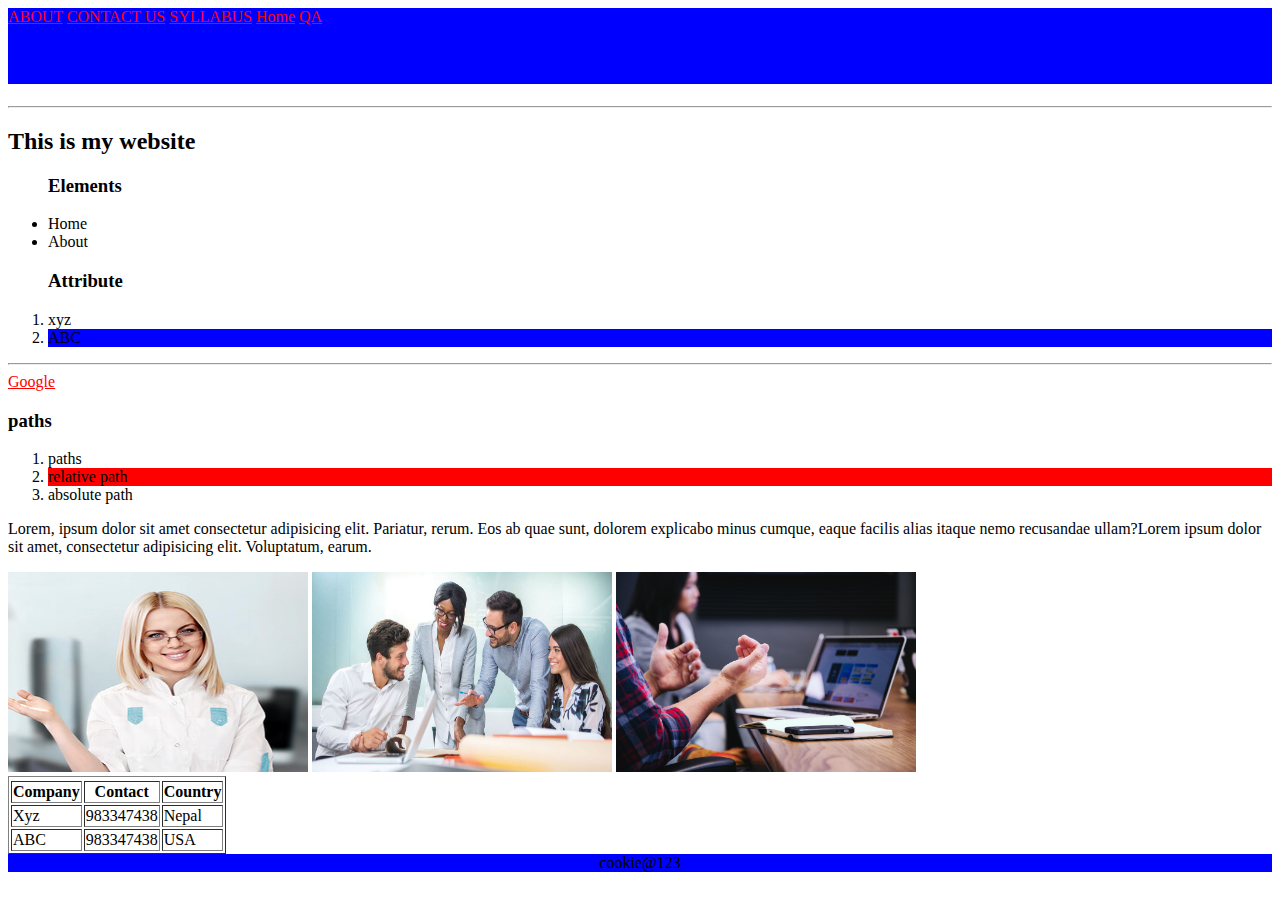
<file: index.html>
<!DOCTYPE html>
<html lang="en">
<head>
    <meta charset="UTF-8">
    <meta name="viewport" content="width=device-width, initial-scale=1.0">
    <title>Web</title>
</head>
<style>
   

    a{
        color:red;
    }
    h1{
        color:blue;
    }
    header{
        background-color: blue;;
    }
    #relative-path{
        background-color: red;
    }
    #abc{
        background-color: blue;
    }
    
    footer{
        text-align: center;
        background-color: blue;
    }
   
</style>
<body>
    <header>
        <a href="About">ABOUT</a>
        <a href="contactus">CONTACT US</a>
        <a href="Syllabus">SYLLABUS</a>
        <a href="./courses/python.html">Home</a>
        <a href="./qa.html">QA</a>
        <h1> welcome</h1>
    </header>

    <hr>
    <h2> This is my website</h2>
    <ul>
        <h3>Elements</h3>
        <li>Home</li>
        <li>About</li>
    </ul>
    <ol>
            <h3> Attribute</h3>
          
       <li>xyz</li>
       <li id="abc">ABC</li>
       </ol>
       <hr>
    <a href="https://www.google.com" target="_blank">Google</a>
    <h3>paths</h3>
    <ol>
        <li>paths</li>
        <li id="relative-path">relative path</li>
        <li>absolute path</li>
    </ol>
   
    <p> Lorem, ipsum dolor sit amet consectetur adipisicing elit. Pariatur, rerum. Eos ab quae sunt, dolorem explicabo minus cumque, eaque facilis alias itaque nemo recusandae ullam?Lorem ipsum dolor sit amet, consectetur adipisicing elit. Voluptatum, earum.</p>
    <img src="images/img1.jpg"width="300"height="200">
    <img src="images/img2.jpg" width="300" height="200">
    <img src="images/img3.jpg" width="300" height="200">
   <table border="1">
    <thead> <tr>
        <tbody>
            <th>Company</th>
        <th>Contact</th>
        <th>Country</th>
        </tr>
        </tbody>
        <tbody>
            <tr>
                <td>Xyz</td>
                <td>983347438</td>
                <td>Nepal</td>
            </tr>
        </tbody>
        <tbody>
            <tr>
                <td>ABC</td>
                <td>983347438</td>
                <td>USA</td>
            </tr>
        </tbody>
        </thead>
   </table>
  <footer>
    cookie@123
  </footer>
</body>
</html>
</file>
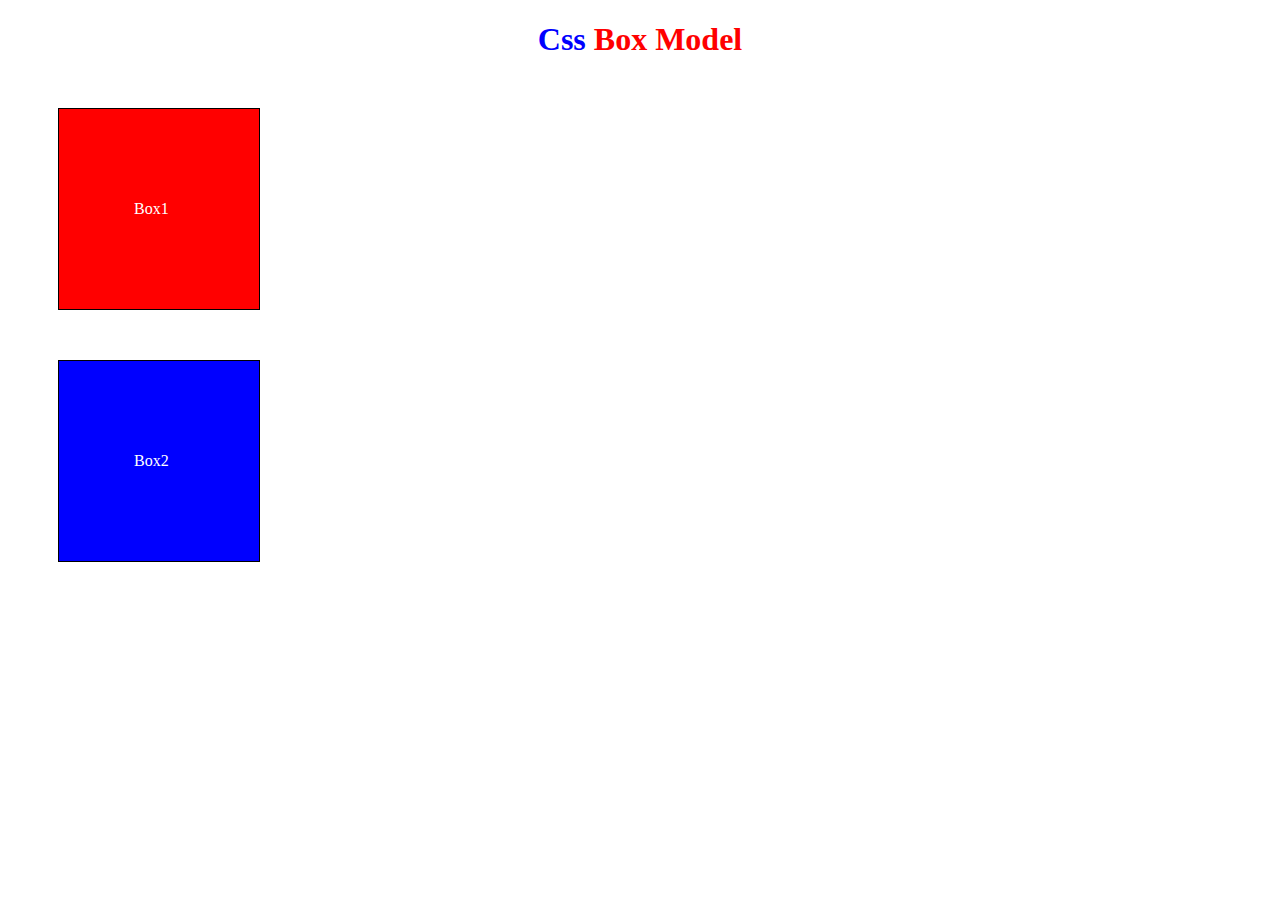
<file: box model.html>
<!DOCTYPE html>
<html lang="en">
<head>
    <meta charset="UTF-8">
    <meta name="viewport" content="width=device-width, initial-scale=1.0">
    <title>Document</title>
</head>
<style>
    h1{
        text-align:center;
        color:blue;
    }
    span{
        color:red;
    }
    .box{
        border:1px solid black;
         height:100px;
        width:100px;
    }
    .box{
        padding:50px;
        margin:50px;
        background-color: red;
        color:white;
       

    }
    #box-2{
        background-color: blue;
    }
    p{
        padding:25px;
    
    }

</style>
<body>
    <h1>Css <span>Box Model</span></h1>
        
        <div  class="box">
           <p>Box1</p>
        </div>
        <div id="box-2" class="box">
            <p>Box2</p>
        </div>
        
   
</body>
</html>
</file>
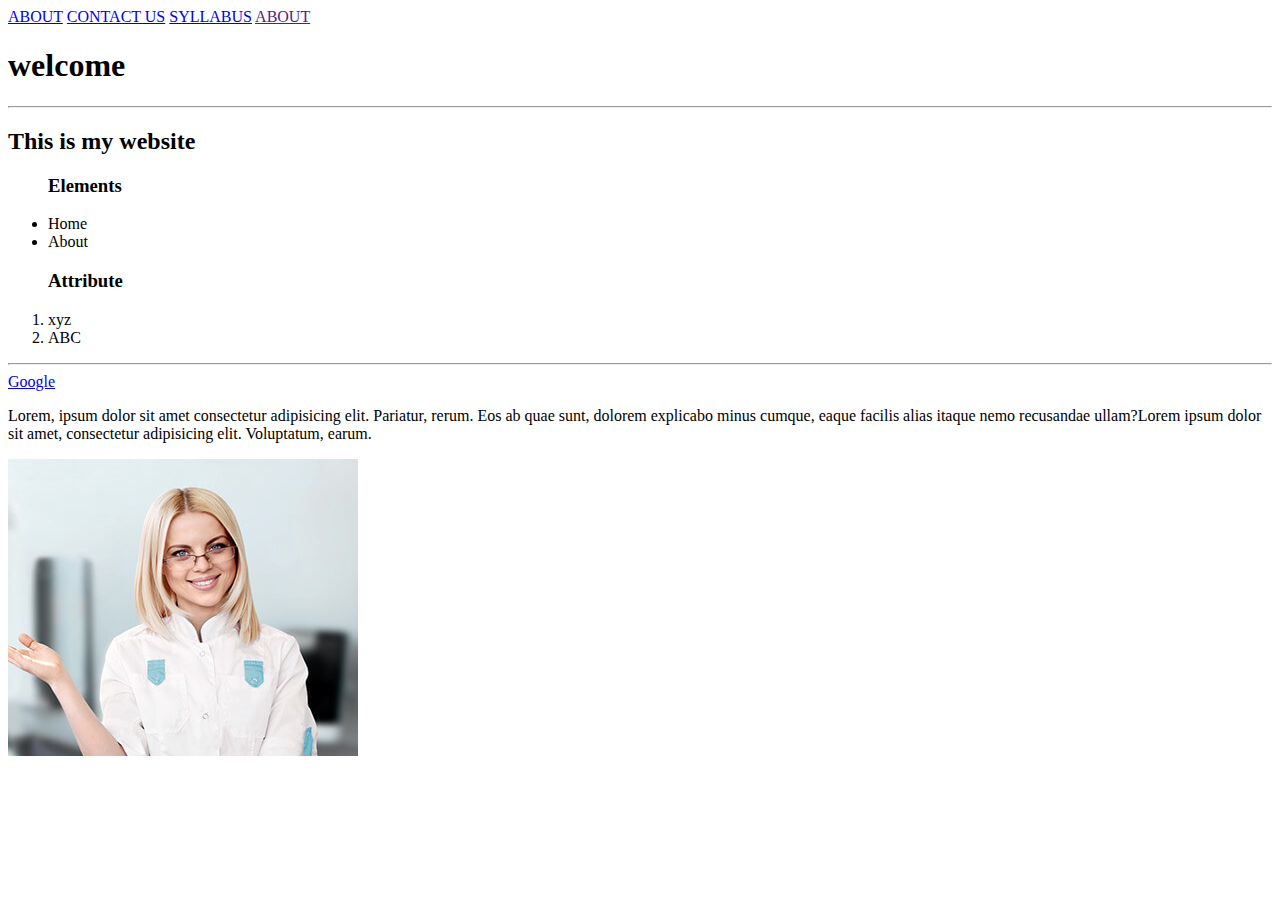
<file: contact.html>
<!DOCTYPE html>
<html lang="en">
<head>
    <meta charset="UTF-8">
    <meta name="viewport" content="width=device-width, initial-scale=1.0">
    <title>Web</title>
</head>
<body>
    <header>
        <a href="About">ABOUT</a>
        <a href="contactus">CONTACT US</a>
        <a href="Syllabus">SYLLABUS</a>
        <a href="">ABOUT</a>
    </header>
    <h1> welcome</h1>
    <hr>
    <h2> This is my website</h2>
    <ul>
        <h3>Elements</h3>
        <li>Home</li>
        <li>About</li>
    </ul>
    <ol>
            <h3> Attribute</h3>
          
       <li>xyz</li>
       <li>ABC</li>
       </ol>
       <hr>
    <a href="https://www.google.com" target="_blank">Google</a>
   
    <p> Lorem, ipsum dolor sit amet consectetur adipisicing elit. Pariatur, rerum. Eos ab quae sunt, dolorem explicabo minus cumque, eaque facilis alias itaque nemo recusandae ullam?Lorem ipsum dolor sit amet, consectetur adipisicing elit. Voluptatum, earum.</p>
    <img src="images/img1.jpg">
   
  
</body>
</html>
</file>
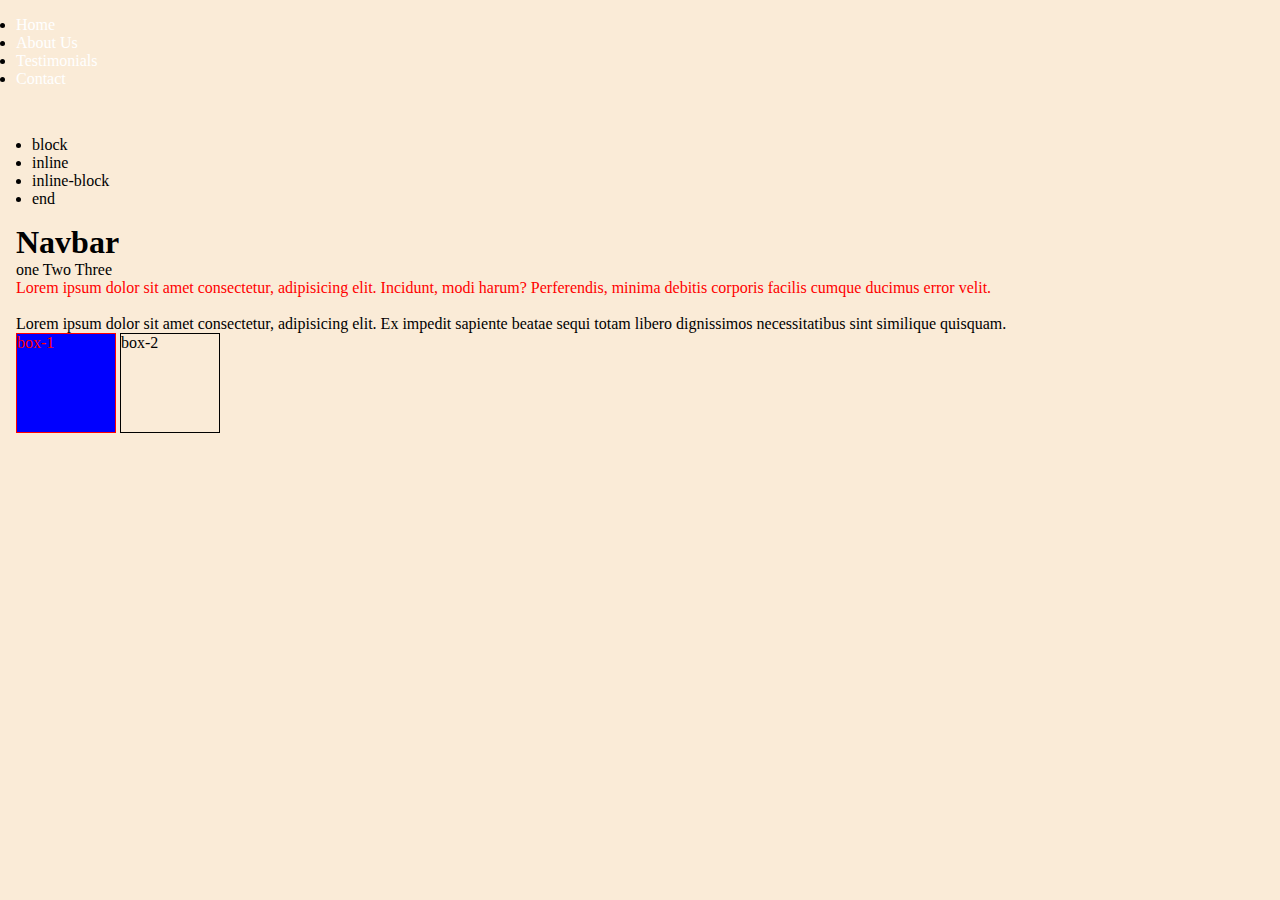
<file: nav1.html>
<!DOCTYPE html>
<html lang="en">
<head>
    <meta charset="UTF-8">
    <meta name="viewport" content="width=device-width, initial-scale=1.0">
    <title>Document</title>
</head>
<style>
    /*css reset*/
    *{
        padding:0;
        margin:0;
        box-sizing: border-box;
    }
    body{
        background-color: antiquewhite;
    }
    a{
        text-transform: capitalize;;
        text-decoration: none;
        color: white;
    }
    header{
        background-color: black;
        
    }
    header{
        display: inline;
    }
    ul{
        padding:16px;
    }
    main{
        padding:16px;
    }
    .box{
   display: inline-block;
   height: 100px;
   width: 100px;
   border:1px solid;
    }
    div.red{
        background-color:blue;
    }
    .red{
        color:red;
    }
header a:hover{
    color:red;
}
    header li :not(:first-child){
        margin-left: 1rem;
    }
</style>
<body>
    <header>
   <!-- navlinks -->
        <nav>
            <ul>
                <li><a href="#">Home</a> </li>
                <li><a href="#">About Us</a></li>
                <li><a href="#">Testimonials</a></li>
                <li class><a href="#">Contact</a></li>
            </ul>
       </nav>
    </header>
    <main><ul>
        <li>block</li>
        <li>inline</li>
        <li>inline-block</li>
        <li>end</li>
    </ul>
    <h1>Navbar</h1>
    <span>one</span>
    <span>Two</span>
    <span>Three</span>
    <br>
    <p class="red">Lorem ipsum dolor sit amet consectetur, adipisicing elit. <span class="red"></span>Incidunt, modi harum? Perferendis, minima debitis corporis facilis cumque ducimus error velit.
    </p>
    <br>
    <p>Lorem ipsum dolor sit amet consectetur, adipisicing elit. Ex impedit sapiente beatae sequi totam libero dignissimos necessitatibus sint similique quisquam.</p>

<div class="box red">box-1</div>
<div class="box">box-2</div>
    </main>

</body>
</html>
</file>
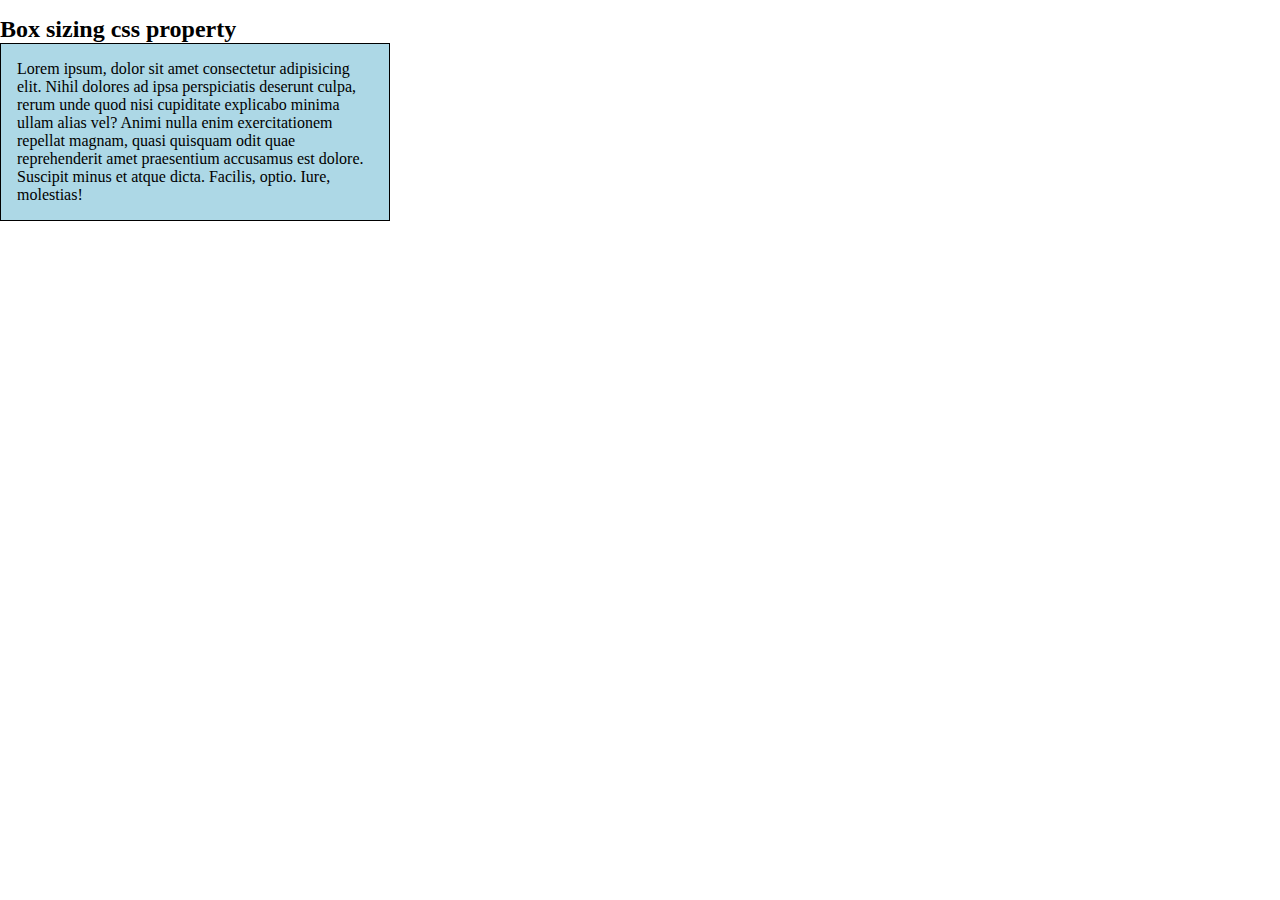
<file: navv.html>
<!DOCTYPE html>
<html lang="en">
<head>
    <meta charset="UTF-8">
    <meta name="viewport" content="width=device-width, initial-scale=1.0">
    <title>Document</title>
</head>
<style>
/* h1{
    border:1px solid ;
    text-align: center;
    padding:14px;
    color:blue;
}
a{
    text-decoration: none;
    margin:16px;
}
p{
    width: 600px;
    margin-left:auto;
    margin-right:auto;
} */
*{
    margin:0;
    padding:0;
    box-sizing: border-box; 
}
body{
 margin:0;

}
.box{
box-sizing: border-box;
border:1px solid;
    width:390px;
    background-color: lightblue;
padding: 1rem;
}
h2{
    margin-top:16px;
    margin-buttom:16px;
}

</style>
<body>
    <!-- <header>
        <nav>
            <ul>
                <a href="#">Home</a>
                <a href="#">Contact</a>
                <a href="#">Adress</a>
                <a href="#">About</a>
               <ul>
        </nav>
    </header>

<h1>Box Model</h1>
<p>Lorem ipsum dolor sit amet consectetur adipisicing elit. Cumque similique sunt hic culpa maxime quaerat placeat minus perferendis odit quasi!</p> -->

<h2>Box sizing <span>css property</span></h2>
<div class="box">
<p>Lorem ipsum, dolor sit amet consectetur adipisicing elit. Nihil dolores ad ipsa perspiciatis deserunt culpa, rerum unde quod nisi cupiditate explicabo minima ullam alias vel? Animi nulla enim exercitationem repellat magnam, quasi quisquam odit quae reprehenderit amet praesentium accusamus est dolore. Suscipit minus et atque dicta. Facilis, optio. Iure, molestias!</p>
    </div>
</body>
</html>
</file>
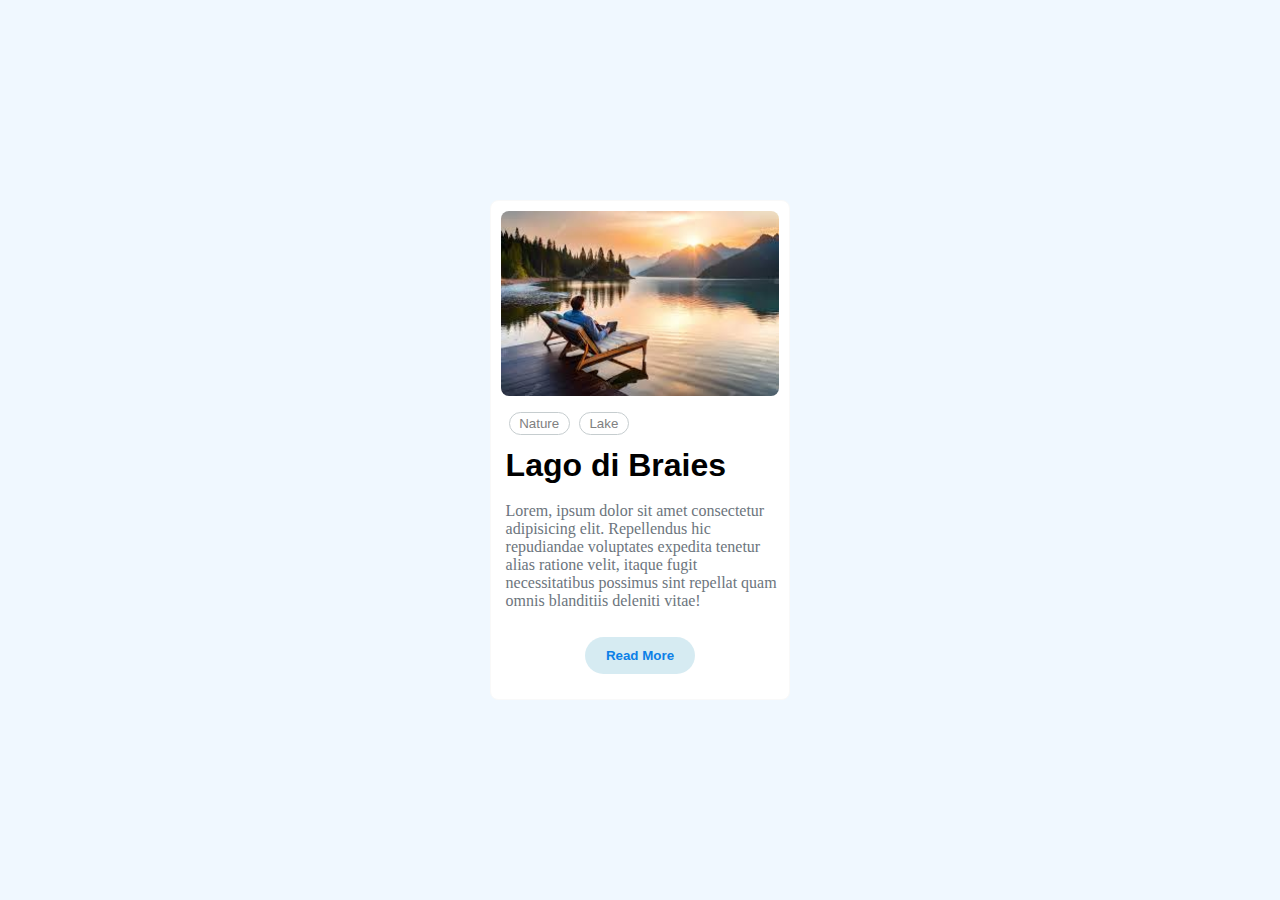
<file: proj.html>
<!DOCTYPE html>
<html lang="en">
<head>
    <meta charset="UTF-8">
    <meta name="viewport" content="width=device-width, initial-scale=1.0">
    <title>Document</title>
</head>
<style>
    *{
        box-sizing: border-box;
        padding:0px;
        margin:0px;
    }
    body{
        background-color: aliceblue;
        display: flex;
  justify-content: center;
  align-items: center;
  height: 100vh; 
}
.container {
  display: flex;
  justify-content: center;
  align-items: center;
}
.card{
    height:500px;
    width:300px;
    background-color:white;
  border:1px solid;
  border-radius: 8px;
 padding:0.6rem;
 border-color: #f9f9f9;

}
.image img{
    height:100%;
    width:100%;
    border-radius: 8px;
}
.btn-1{
   margin:12px 8px;
}
.btn-1 button{
    border:1px solid #c6cdcf; 
    border-radius: 1.5rem;
    background-color: white;
    color:gray;
    padding:3px .6rem;
    font-weight: 500;
}
.btn-2{
    margin-left:5px;
}
h1{
    font-family: Arial, Helvetica, sans-serif;
    margin-left:5px;
}
.btn{
    text-align: center;
}
 p{
    color:#6c757d;
    padding-top: 18px;
    margin-left:5px;
 }
.btn button{
    margin-top: 1.7rem;
    padding:9px 1.2rem;
    color:rgb(12, 128, 231);
    border-radius: 1.5rem;
    background-color:hsl(195, 53%, 79%,0.5);
    border-color: transparent;   
    font-weight: 700;

}
.btn-active:active{
  color:rgb(235, 41, 41);
}
</style>
<body>
    <div class="container">
    <div class="card">
        <div class="image">
            <img src="images/images.jpeg" alt="">
        </div>
        <div class="btn-1">
        <button class="btn-active">Nature</button>
        <button class="btn-2 btn-active">Lake</button>
        </div>
            <h1>Lago di Braies</h1>
        <p class="para">
            Lorem, ipsum dolor sit amet consectetur adipisicing elit. Repellendus hic repudiandae voluptates expedita tenetur alias ratione velit, itaque fugit necessitatibus possimus sint repellat quam omnis blanditiis deleniti vitae!</p>
<div class="btn">
<button  class="btn-active">Read More</button>
</div>
    </div>
</div>
</body>
</html>
</file>
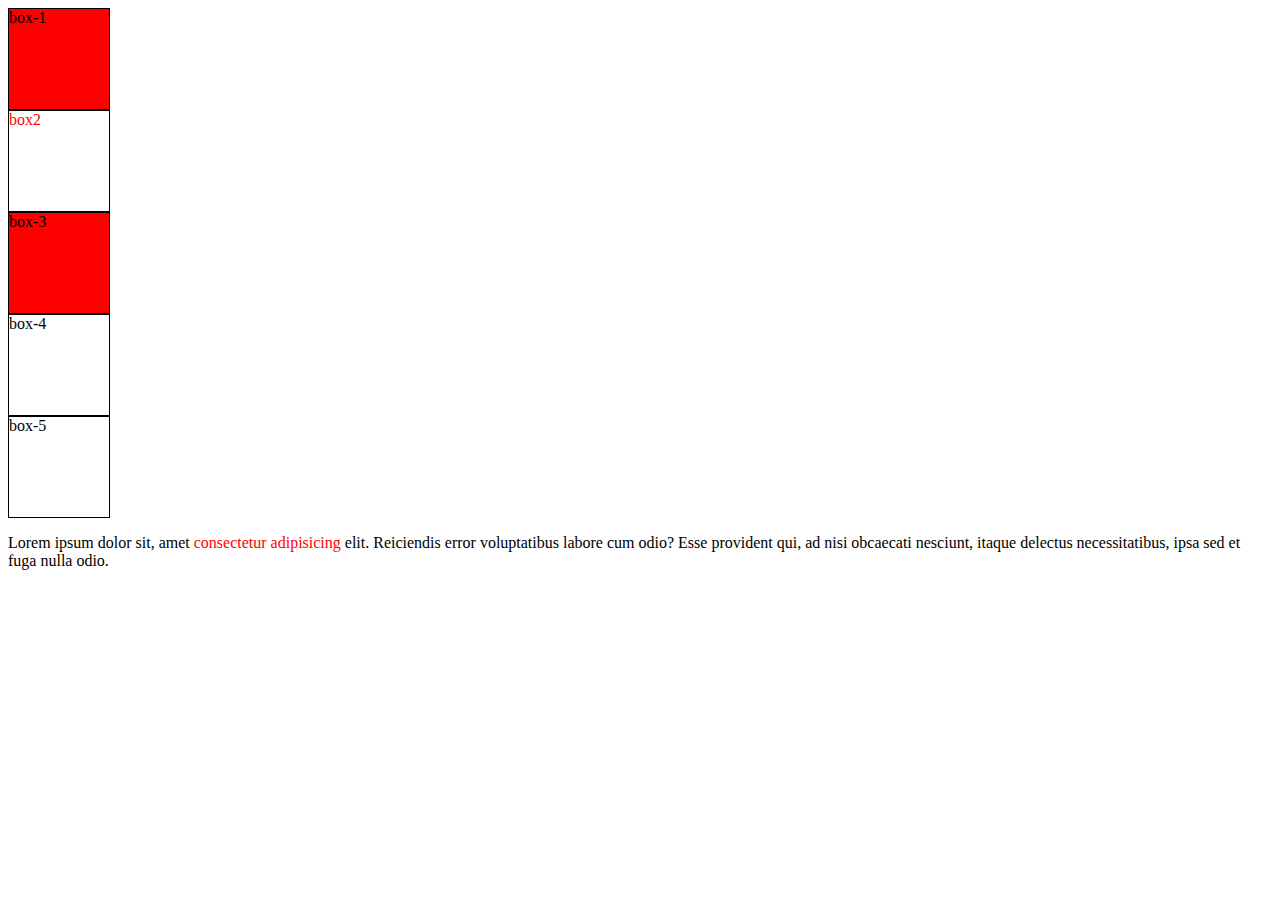
<file: pseudo-class.html>
<!DOCTYPE html>
<html lang="en">
<head>
    <meta charset="UTF-8">
    <meta name="viewport" content="width=device-width, initial-scale=1.0">
    <title>Document</title>
</head>
<style>
    .box{
        border:1px solid;
        height:100px;
        width: 100px;
    }
    .bg-red{
        background-color: red;
    }
   
   .red{
    color:red;
   }
     
    
</style>
<body>
    <div class="boxes">
     <!-- .box*5{box-$} --> 
    <div class="box bg-red">box-1</div>
    <div class="box"><span class="red">box2</span></div>
    <div class="box bg-red">box-3</div>
    <div class="box">box-4</div>
    <div class="box">box-5</div>
    </div>
    <p>Lorem ipsum dolor sit, amet <span class="red">consectetur adipisicing</span> elit. Reiciendis error voluptatibus labore cum odio? Esse provident qui, ad nisi obcaecati nesciunt, itaque delectus necessitatibus, ipsa sed et fuga nulla odio.</p>
</body>
</html>
</file>
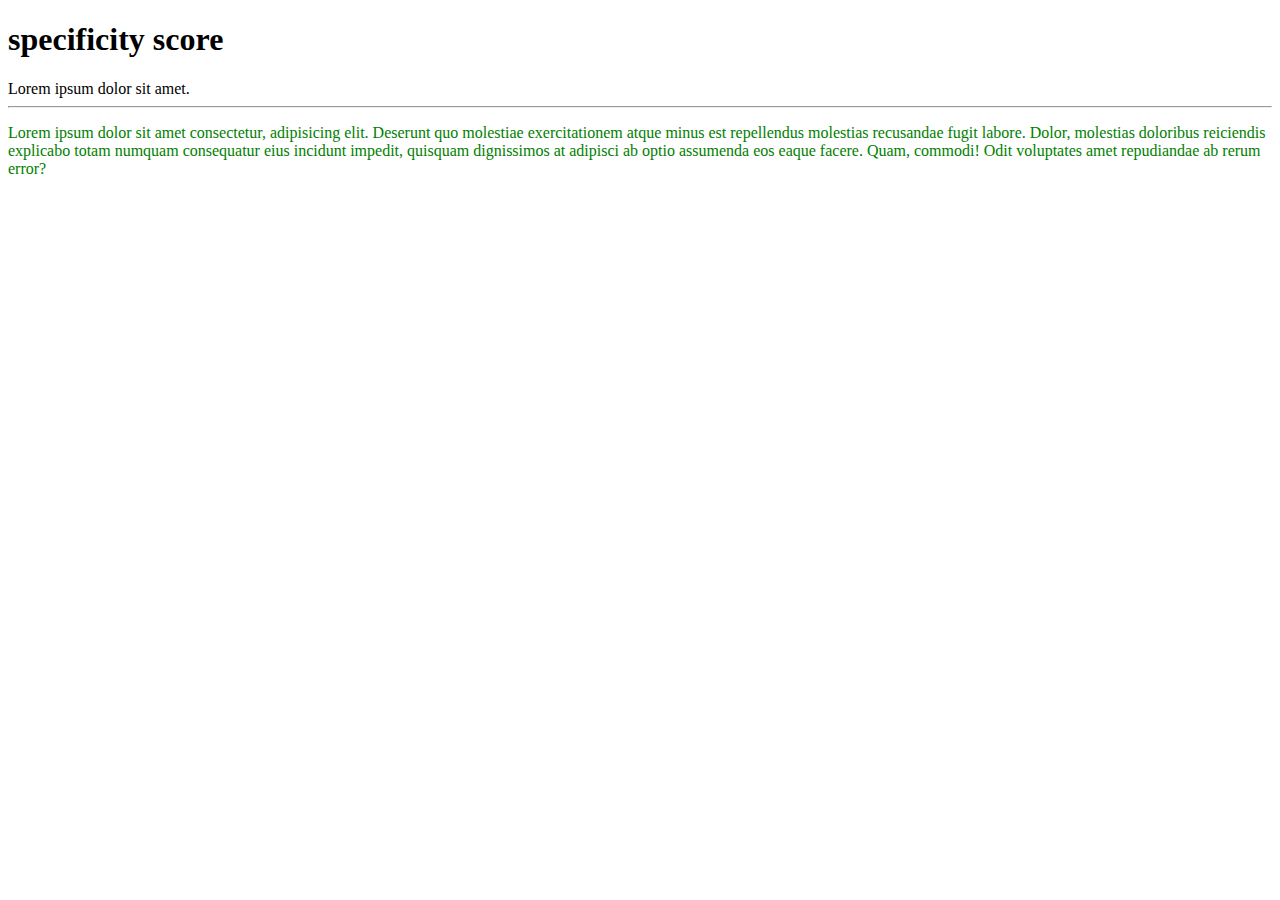
<file: specity-score.html>
<!DOCTYPE html>
<html lang="en">
<head>
    <meta charset="UTF-8">
    <meta name="viewport" content="width=device-width, initial-scale=1.0">
    <title>Document</title>
</head>
<style>
        .red{
        color:red;
    }
    body p{
        color:blue;
    }

     #orange{
        color:green;
    } 
    pgit#orange{
        color:brown;
    }
</style>

<body>
    <h1>specificity score</h1>
    Lorem ipsum dolor sit amet.
    <hr>
    <p class="red"id="orange">Lorem ipsum dolor sit amet consectetur, adipisicing elit. Deserunt quo molestiae exercitationem atque minus est repellendus molestias recusandae fugit labore. Dolor, molestias doloribus reiciendis explicabo totam numquam consequatur eius incidunt impedit, quisquam dignissimos at adipisci ab optio assumenda eos eaque facere. Quam, commodi! Odit voluptates amet repudiandae ab rerum error?</p>
</body>
</html>
</file>
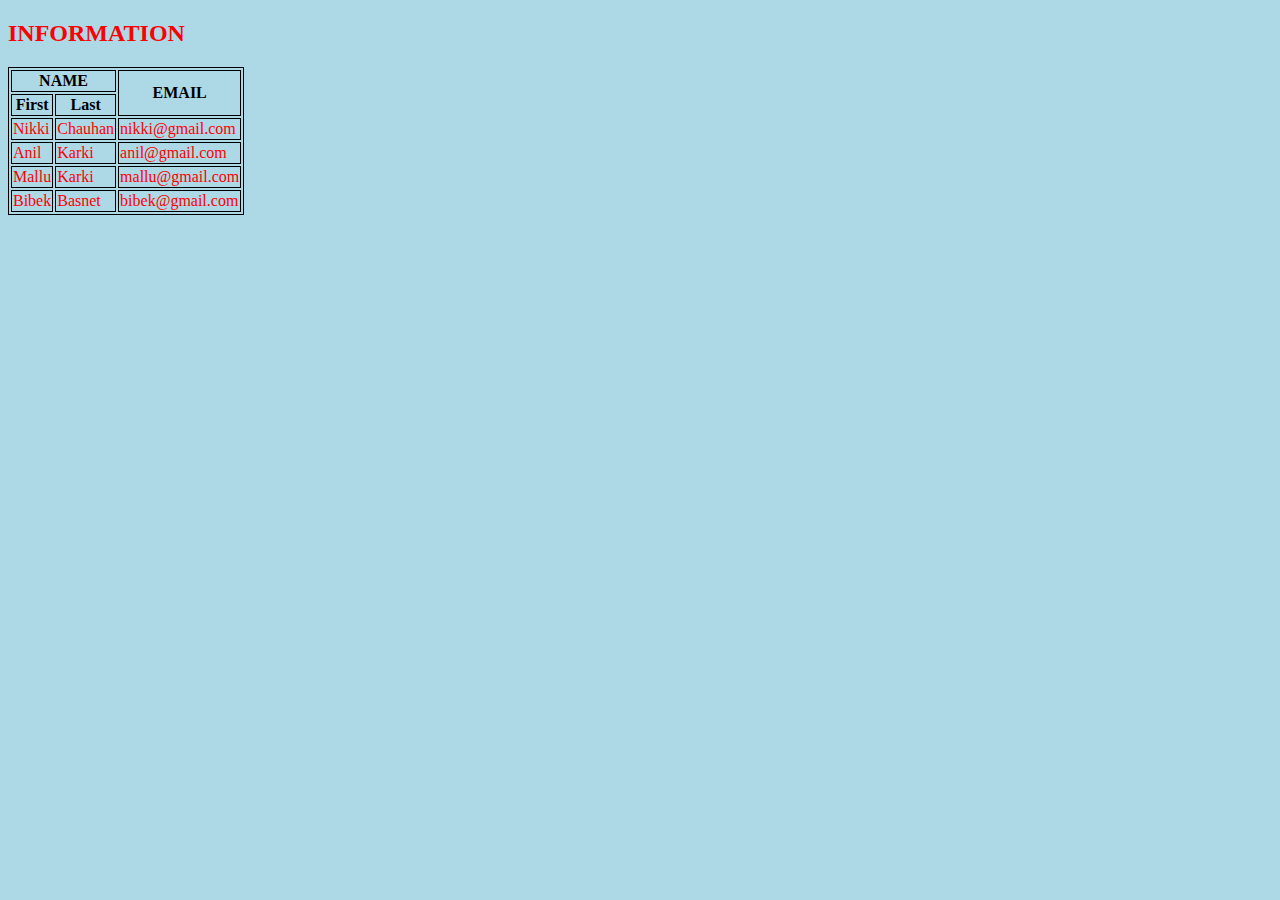
<file: table.html>
<!DOCTYPE html>
<html lang="en">
<head>
    <meta charset="UTF-8">
    <meta name="viewport" content="width=device-width, initial-scale=1.0">
    <title>Document</title>
</head>
<style>
    body{
        background-color:lightblue;
    }
    table{
        border:1px solid black;
    }
    td{
        border:1px solid black;
        color:red;
    }
    th{
        border:1px solid black;

    }
</style>
<body>
    <h2 style="color:red;">INFORMATION</h2>
    <table>
        <thead>
            <tr>
                <!-- cntrl+/ for comment -->
                <th colspan="2"style="color">NAME</th>
                <th rowspan="2">EMAIL</th>
            </tr>
            <tr>
                <th>First</th>
                <th>Last</th>
                </tr>
            
             
                <tr>
                    <td>Nikki</td>
                    <td>Chauhan</td>
                    <td>nikki@gmail.com</td>
                </tr>
                
                    <tr>
                        <td>Anil</td>
                        <td>Karki</td>
                        <td>anil@gmail.com</td>
                    </tr>
                  
                        <tr>
                            <td>Mallu</td>
                            <td>Karki</td>
                            <td>mallu@gmail.com</td>
                        </tr>
                            <tr>
                                <td>Bibek</td>
                                <td>Basnet</td>
                                <td>bibek@gmail.com</td>
                            </tr>
        </thead>
    </table>
</body>
</html>
</file>
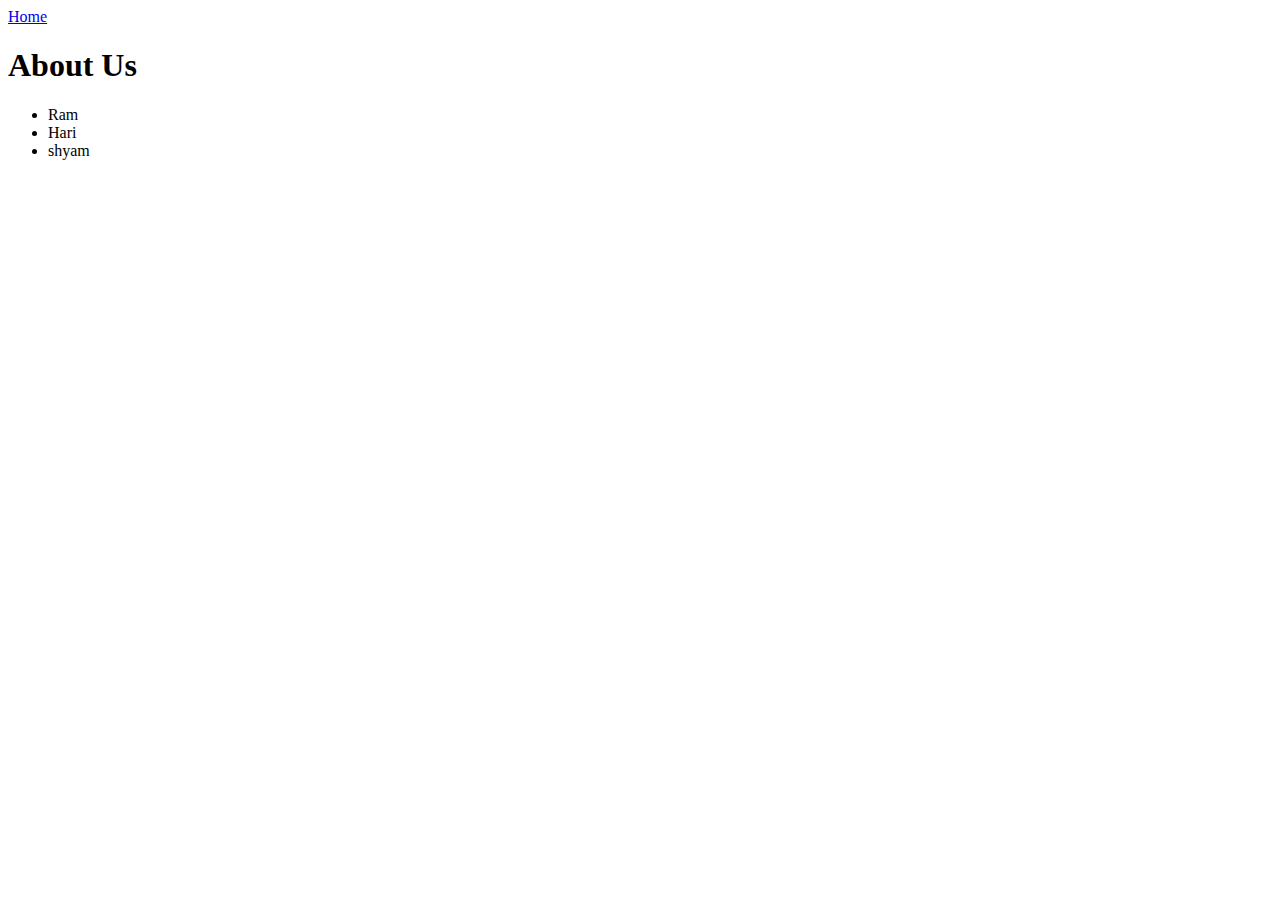
<file: courses/about.html>
<!DOCTYPE html>
<html lang="en">
<head>
    <meta charset="UTF-8">
    <meta name="viewport" content="width=device-width, initial-scale=1.0">
    <title>Document</title>
</head>
<body>
    <a href="index.html">Home</a>
    <h1>About Us</h1>
    <ul>
        <li>Ram</li>
        <li>Hari</li>
        <li>shyam</li>
        
    </ul>
</body>
</html>
</file>
